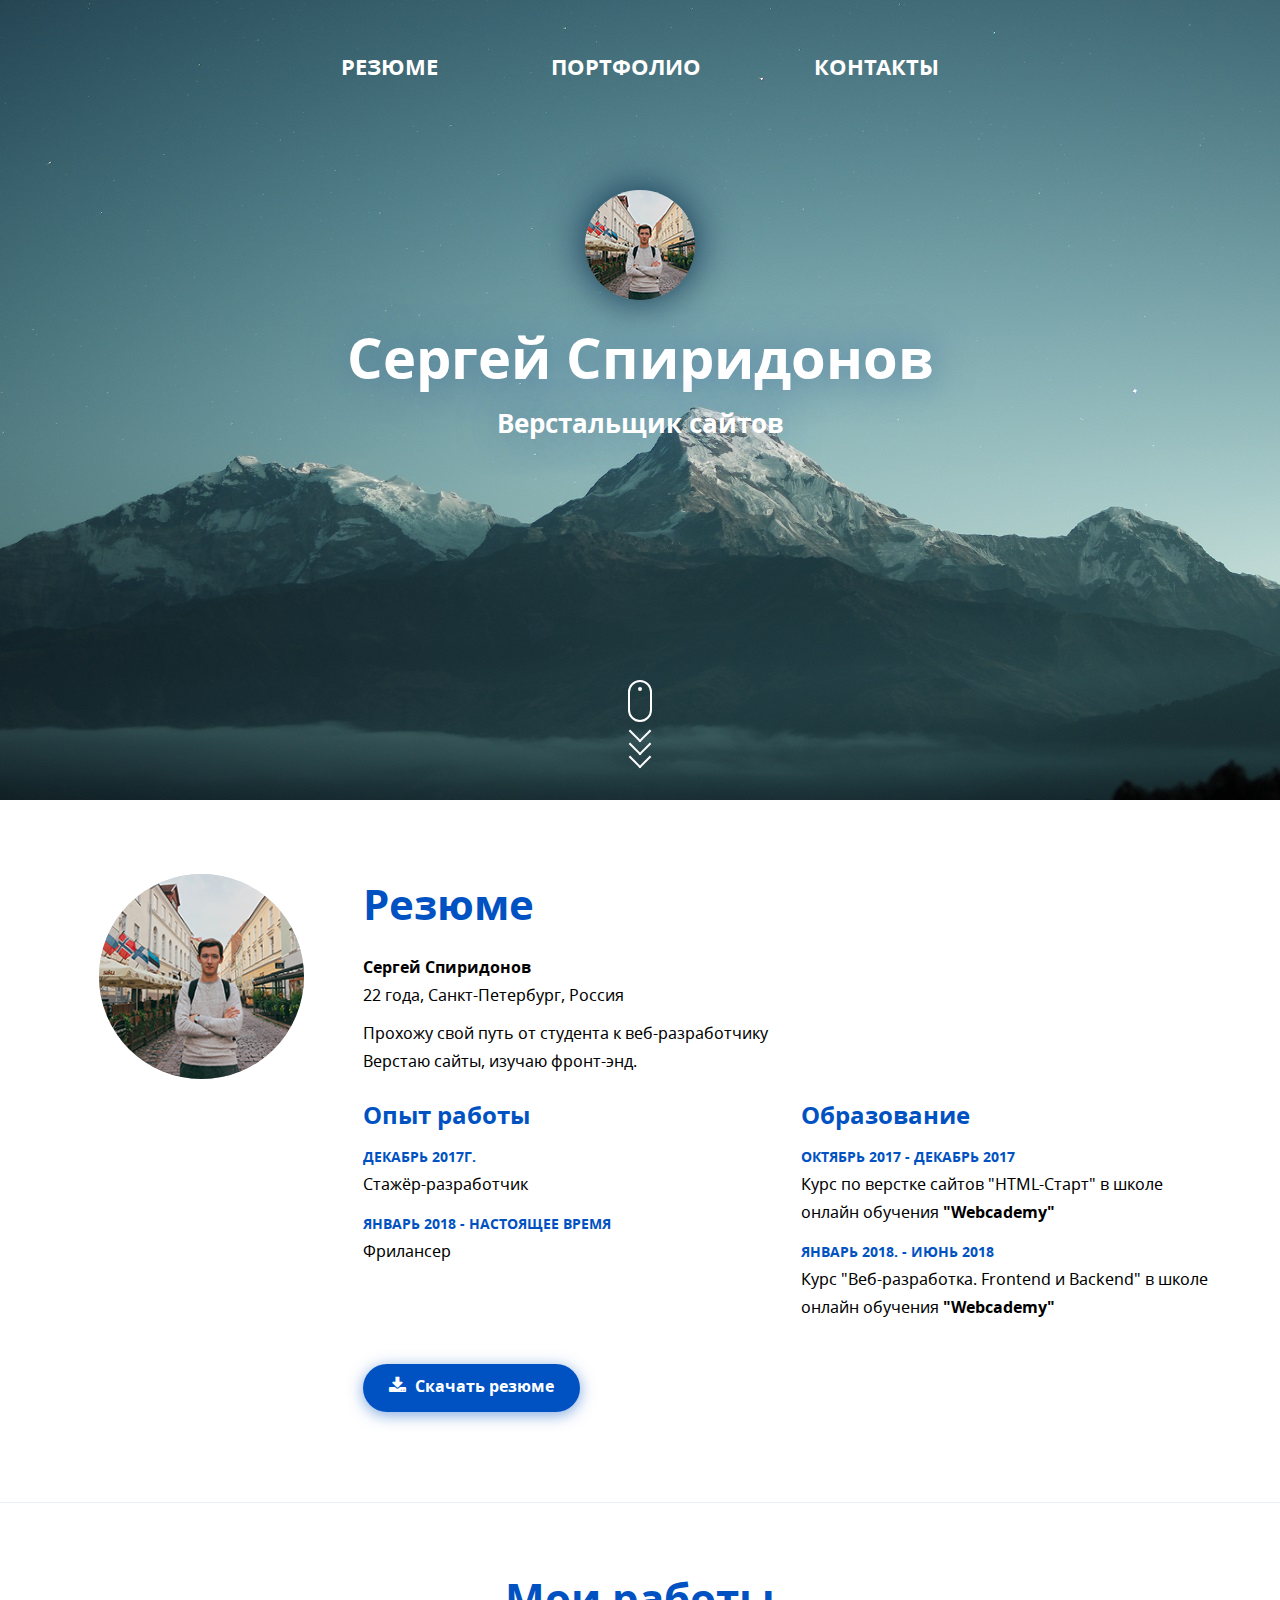
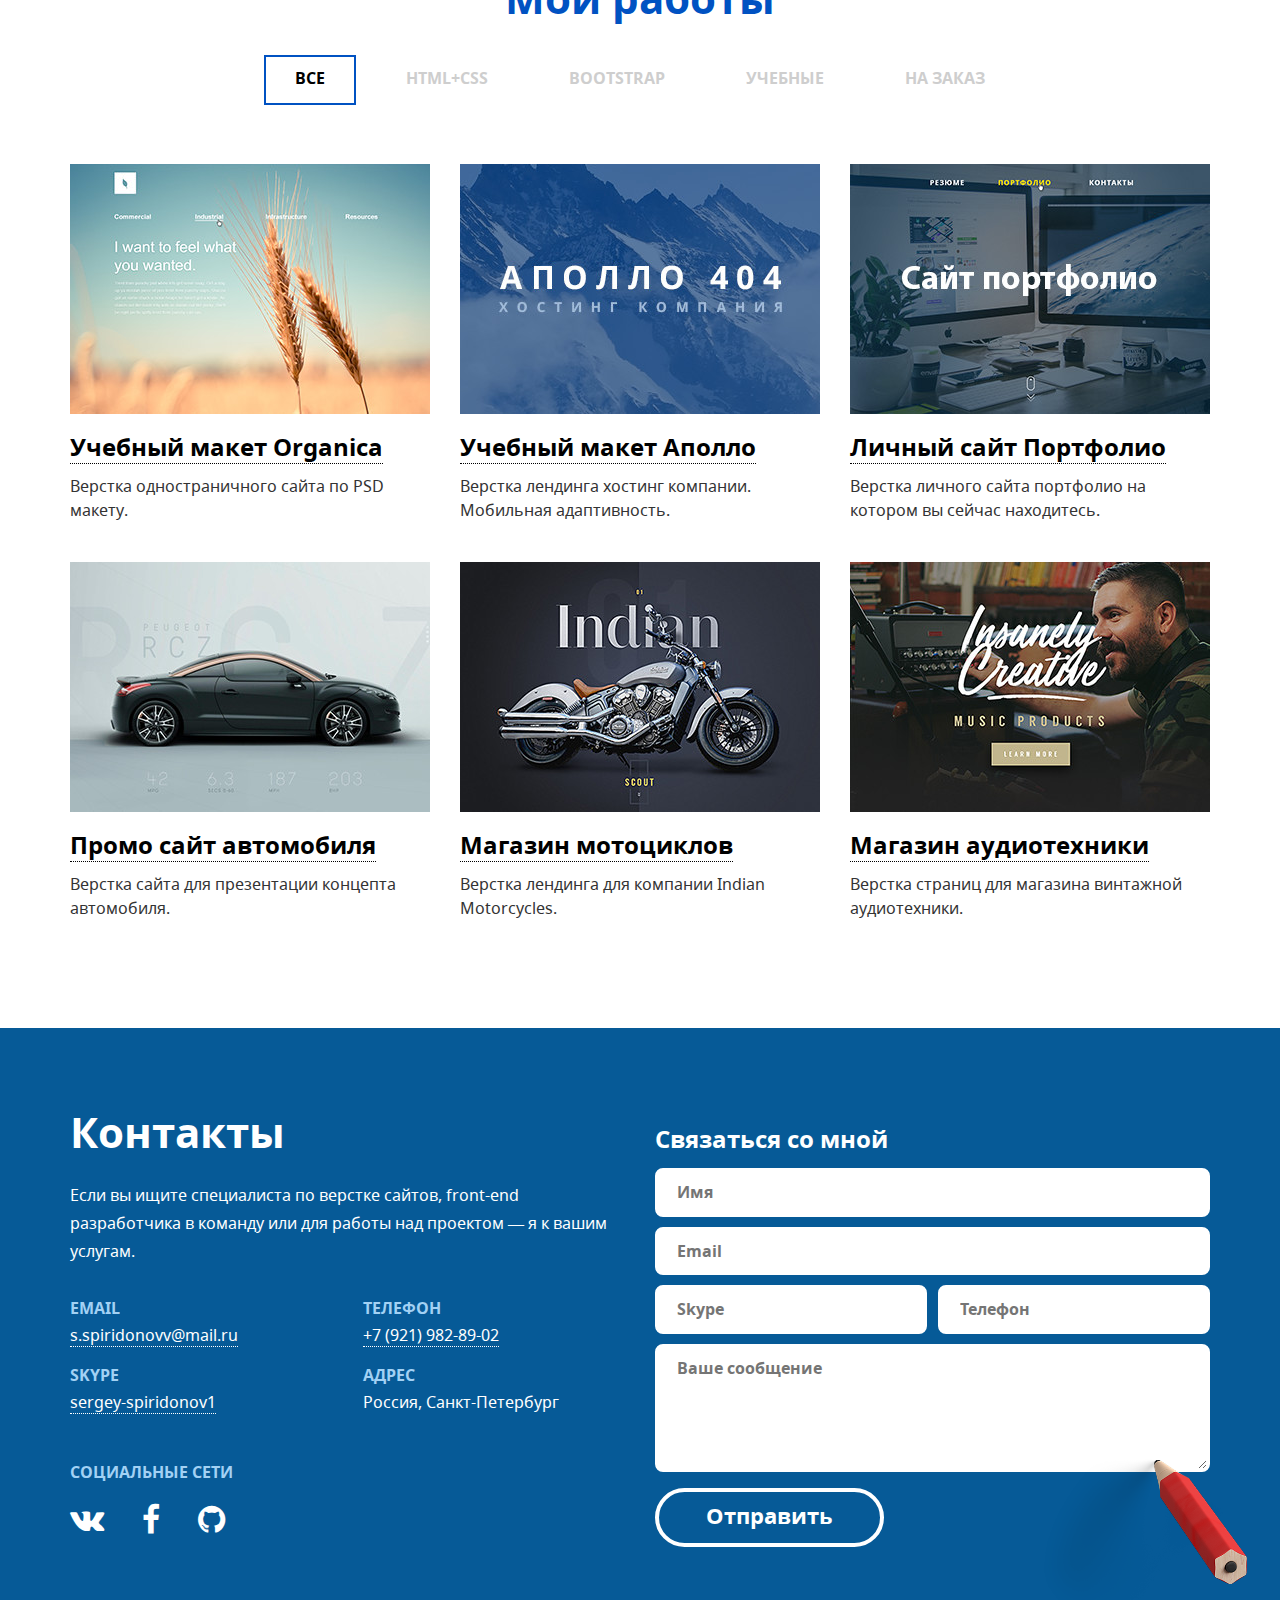
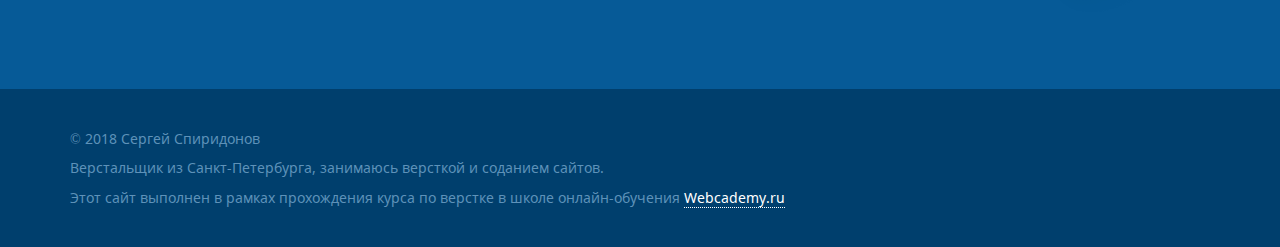
<file: index.html>
<!DOCTYPE html>
<html lang="ru">

<head>
  <meta charset="UTF-8">
  <meta http-equiv="X-UA-Compatible" content="IE=edge" />
  <meta name="viewport" content="width=device-width, initial-scale=1.0" />
  <!-- Titles -->
  <title>Сергей Спиридонов - Сайт порфолио</title>
  <meta name="keywords" content="Ключевые слова...">
  <meta name="description" content="Описание страницы...">
  <!-- Styles -->
  <link rel="stylesheet" href="libs/bootstrap/css/bootstrap.min.css">
  <link rel="stylesheet" href="css/main.css">
  <link rel="stylesheet" href="fonts/noto-webfont/noto.css">
  <link rel="stylesheet" href="fonts/font-awesome/css/font-awesome.min.css">
  <link rel="stylesheet" href="libs/fancybox/jquery.fancybox.css">
  <!-- FavIcons -->
  <link rel="shortcut icon" href="img/favicons/favicon-48x48.ico" type="image/x-icon" />
  <link rel="apple-touch-icon" href="img/favicons/apple-touch-icon.png">
  <!-- HTML5 shim and Respond.js for IE8 support of HTML5 elements and media queries -->
  <!-- WARNING: Respond.js doesn't work if you view the page via file:// -->
  <!--[if lt IE 9]>
        <script src="https://oss.maxcdn.com/html5shiv/3.7.3/html5shiv.min.js"></script>
        <script src="https://oss.maxcdn.com/respond/1.4.2/respond.min.js"></script>
      <![endif]-->
</head>

<body>
  <!--[if lt IE 8]>
      <p class="browserupgrade">Вы используете <strong>устаревшую</strong> версию браузера. Пожалуйста <a href="http://browsehappy.com/">обновите свой браузер</a>.</p>
  <![endif]-->
  <!-- Header -->
  <div class="header">
    <div class="header__inner">

      <nav class="navigation">
        <!-- Navigation icon -->
        <button class="cmn-toggle-switch cmn-toggle-switch__htx">
          <span>toggle menu</span>
        </button>
        <!-- end of Navigation icon -->
        <ul class="navigation__list">
          <li><a href="#resume">Резюме</a></li>
          <li><a href="#portfolio">Портфолио</a></li>
          <li><a href="#contacts">Контакты</a></li>
        </ul>
      </nav>
      <div class="header__centered-content">
        <div class="user-photo user-photo--shadow">
          <img src="usercontent/img/my-photo-small.jpg" alt="user-photo-small">
        </div>
        <h1 class="header__title">Сергей Спиридонов</h1>
        <h2 class="header__subtitle">Верстальщик сайтов</h2>
      </div>
      <a href="#resume" class="mouse_scroll">
        <div class="mouse">
          <div class="wheel"></div>
        </div>
        <div>
          <span class="m_scroll_arrows unu"></span>
          <span class="m_scroll_arrows doi"></span>
          <span class="m_scroll_arrows trei"></span>
        </div>
      </a>
    </div>
  </div>
  <!-- end of Header -->

  <!-- Resume -->
  <div id="resume" class="section section--bottom-line section--bg-laptop">
    <div class="container">
      <div class="row">
        <div class="hidden-xs col-sm-2 col-lg-3">
          <div class="user-photo user-photo--big">
            <img src="usercontent/img/my-photo-big.jpg" alt="user-photo-big">
          </div>
        </div>
        <div class="col-sm-10 col-lg-9">
          <div class="heading">Резюме</div>
          <p><strong>Сергей Спиридонов</strong>
            <br> 22 года, Санкт-Петербург, Россия</p>
          <p>Прохожу свой путь от студента к веб-разработчику
            <br>Верстаю сайты, изучаю фронт-энд. </p>
          <!-- Experience & Education -->
          <div class="row">
            <div class="col-sm-6">
              <div class="heading heading--medium">Опыт работы</div>
              <ul class="definition-list">
                <li class="definition-list__item">
                  <div class="definition-list__caption">
                    Декабрь 2017г.
                  </div>
                  <div class="definition-list__desc">
                    <p>Стажёр-разработчик</p>
                  </div>
                </li>
                <li class="definition-list__item">
                  <div class="definition-list__caption">
                    Январь 2018 - настоящее время
                  </div>
                  <div class="definition-list__desc">
                    <p>Фрилансер</p>
                  </div>
                </li>
              </ul>
            </div>
            <div class="col-sm-6">
              <div class="heading heading--medium">Образование</div>
              <ul class="definition-list">
                <li class="definition-list__item">
                  <div class="definition-list__caption">
                    Октябрь 2017 - Декабрь 2017
                  </div>
                  <div class="definition-list__desc">
                    <p>Курс по верстке сайтов "HTML-Старт" в школе онлайн обучения <strong>"Webcademy"</strong></p>
                  </div>
                </li>
                <li class="definition-list__item">
                  <div class="definition-list__caption">
                    Январь 2018. - Июнь 2018
                  </div>
                  <div class="definition-list__desc">
                    <p>Курс "Веб-разработка. Frontend и Backend" в школе онлайн обучения <strong>"Webcademy"</strong></p>
                  </div>
                </li>
              </ul>
            </div>
          </div>
          <!-- end of Experience & Education -->
          <a class="button" href="usercontent/pdf/resume.pdf" download="Сергей_Спиридонов.pdf">
            <i class="fa fa-download" aria-hidden="true"></i>
            Скачать резюме
          </a>
        </div>
      </div>
    </div>
  </div>
  <!-- enf of Resume -->

  <!-- My projects -->
  <div id="portfolio" class="section section--padding-small section--bg-gear">
    <div class="container">
      <div class="heading heading--center">Мои работы</div>
      <!-- Filter -->
      <div class="filter-section">
        <ul class="filter-section__block">
          <li class="filter-section__element">
            <span class="filter fliter-section__button" data-filter="all">Все</span>
          </li>
          <li class="filter-section__element">
            <span class="filter fliter-section__button" data-filter=".html-css">HTML+CSS</span>
          </li>
          <li class="filter-section__element">
            <span class="filter fliter-section__button" data-filter=".bootstrap">Bootstrap</span>
          </li>
          <li class="filter-section__element">
            <span class="filter fliter-section__button" data-filter=".study">Учебные</span>
          </li>
          <li class="filter-section__element">
            <span class="filter fliter-section__button" data-filter=".order">На заказ</span>
          </li>
        </ul>
      </div>
      <!-- end of Filter -->

      <!-- Row of Blocks with projects -->
      <div id="projects" class="row">
        <!-- Single Block with project -->
        <div class="col-sm-4 mix html-css study">
          <div class="portfolio-item">
            <div class="portfolio-item__image">
              <a href="usercontent/img/full/organic.png" rel="group" class="fancybox portfolio-item__image--hover" title="Учебный макет Organica">
              <i class="fa fa-search" aria-hidden="true"></i><br>
              <span>смотреть макет</span>
            </a>
              <img src="usercontent/img/project_organica.jpg" alt="organica">
            </div>
            <div class="portfolio-item__caption">
              <a href="../organica/index.html" target="_blank">Учебный макет Organica</a>
            </div>
            <div class="portfolio-item__desc">Верстка одностраничного сайта по PSD макету.
            </div>
          </div>
        </div>
        <!-- end of Single Block with project -->

        <!-- Single Block with project -->
        <div class="col-sm-4 mix bootstrap study">
          <div class="portfolio-item">
            <div class="portfolio-item__image">
              <a href="usercontent/img/full/apollo.png" rel="group" class="fancybox portfolio-item__image--hover" title="макет Аполло">
              <i class="fa fa-search" aria-hidden="true"></i><br>
              <span>смотреть макет</span>
            </a>
              <img src="usercontent/img/project_apollo.jpg" alt="apollo">
            </div>
            <div class="portfolio-item__caption">
              <a href="../apollo/index.html" target="_blank">Учебный макет Аполло</a>
            </div>
            <div class="portfolio-item__desc">Верстка лендинга хостинг компании. Мобильная адаптивность.
            </div>
          </div>
        </div>
        <!-- end of Single Block with work -->

        <!-- Single Block with work-->
        <div class="col-sm-4 mix bootstrap study">
          <div class="portfolio-item">
            <div class="portfolio-item__image">
              <a href="usercontent/img/full/portfolio.png" rel="group" class="fancybox portfolio-item__image--hover" title="сайт Портфолио">
              <i class="fa fa-search" aria-hidden="true"></i><br>
              <span>смотреть макет</span>
              </a>
              <img src="usercontent/img/project_portfolio.jpg" alt="portfolio">
            </div>
            <div class="portfolio-item__caption">
              <a href="index.html">Личный сайт Портфолио</a>
            </div>
            <div class="portfolio-item__desc">
              Верстка личного сайта портфолио на котором вы сейчас находитесь.
            </div>
          </div>
        </div>
        <!-- end of Single Block with work -->

        <!-- Single Block with work-->
        <div class="col-sm-4 mix html-css order">
          <div class="portfolio-item">
            <div class="portfolio-item__image">
              <a href="usercontent/img/full/car-concept.png" rel="group" class="fancybox portfolio-item__image--hover" title="Промо сайт автомобиля">
              <i class="fa fa-search" aria-hidden="true"></i><br>
              <span>смотреть макет</span>
            </a>
              <img src="usercontent/img/project_auto.jpg" alt="promo auto">
            </div>
            <div class="portfolio-item__caption">
              <a href="usercontent/img/full/car-concept.png">Промо сайт автомобиля</a>
            </div>
            <div class="portfolio-item__desc">Верстка сайта для презентации концепта автомобиля.
            </div>
          </div>
        </div>
        <!-- end of Single Block with work -->

        <!-- Single Block with work-->
        <div class="col-sm-4 mix html-css order">
          <div class="portfolio-item">
            <div class="portfolio-item__image">
              <a href="usercontent/img/full/motorcycles.jpg" rel="group" class="fancybox portfolio-item__image--hover" title="Магазин мотоциклов">
              <i class="fa fa-search" aria-hidden="true"></i><br>
              <span>смотреть макет</span>
            </a>
              <img src="usercontent/img/project_moto.jpg" alt="moto shop">
            </div>
            <div class="portfolio-item__caption">
              <a href="usercontent/img/full/motorcycles.jpg">Магазин мотоциклов</a>
            </div>
            <div class="portfolio-item__desc">Верстка лендинга для компании Indian Motorcycles.
            </div>
          </div>
        </div>
        <!-- end of Single Block with work -->

        <!-- Single Block with work-->
        <div class="col-sm-4 mix bootstrap order">
          <div class="portfolio-item">
            <div class="portfolio-item__image">
              <a href="usercontent/img/full/music.jpg" rel="group" class="fancybox portfolio-item__image--hover" title="Магазин аудиотехники">
              <i class="fa fa-search" aria-hidden="true"></i><br>
              <span>смотреть макет</span>
            </a>
              <img src="usercontent/img/project_music.jpg" alt="audio shop">
            </div>
            <div class="portfolio-item__caption">
              <a href="usercontent/img/full/music.jpg">Магазин аудиотехники</a>
            </div>
            <div class="portfolio-item__desc">Верстка страниц для магазина винтажной аудиотехники.
            </div>
          </div>
        </div>
        <!-- end of Single Block with work -->
      </div>
      <!-- end of Row of Blocks with works -->
    </div>
    <!-- end of Container -->
  </div>
  <!-- end of My projects -->

  <!-- Contacts -->
  <div id="contacts" class="contacts section section--bg-cloud section-padding-small ">
    <div class="container">
      <div class="row">
        <!-- Contacts - Text -->
        <div class="col-sm-6">
          <div class="heading heading--white">Контакты</div>
          <div class="contacts__desc">
            <p>Если вы ищите специалиста по верстке сайтов, front-end разработчика в команду или для работы над проектом —  я к вашим услугам.</p>
          </div>

          <!-- Contacts - info -->
          <div class="row">
            <!-- Email Skype -->
            <div class="col-lg-6">

              <ul class="definition-list">
                <li class="definition-list__item">
                  <div class="definition-list__caption definition-list__caption--big-size definition-list__caption--light-color">
                    Email
                  </div>
                  <div class="definition-list__desc">
                    <p><a href="mailto:s.spiridonovv@mail.ru" target="_blank">s.spiridonovv@mail.ru</a></p>
                  </div>
                </li>
                <li class="definition-list__item">
                  <div class="definition-list__caption definition-list__caption--big-size definition-list__caption--light-color">
                    Skype
                  </div>
                  <div class="definition-list__desc">
                    <p><a href="skype:sergey-spiridonov1?chat" target="_blank">sergey-spiridonov1</a></p>
                  </div>
                </li>
              </ul>
            </div>
            <!-- end of Email Skype -->
            <!-- Address -->
            <div class="col-lg-6">
              <ul class="definition-list">
                <li class="definition-list__item">
                  <div class="definition-list__caption definition-list__caption--big-size definition-list__caption--light-color">
                    Телефон
                  </div>
                  <div class="definition-list__desc">
                    <p><a href="tel:+78125557722" target="_blank">+7 (921) 982-89-02</a></p>
                  </div>
                </li>
                <li class="definition-list__item">
                  <div class="definition-list__caption definition-list__caption--big-size definition-list__caption--light-color">
                    Адрес
                  </div>
                  <div class="definition-list__desc">
                    <p>Россия, Санкт-Петербург</p>
                  </div>
                </li>
              </ul>
            </div>
            <!-- end of Address -->
          </div>
          <!-- end of Contacts - info -->
          <!-- Social icons -->
          <ul class="definition-list">
                <li class="definition-list__item">
                  <div class="definition-list__caption definition-list__caption--big-size definition-list__caption--light-color">
                    Социальные сети
                  </div>
                  <div class="definition-list__desc">
                    <div class="social-icons">
                      <a href="https://vk.com/s_webdevelop" class="fa fa-vk" aria-hidden="true" target="_blank"></a>
                      <!-- <a class="fa fa-twitter" aria-hidden="true" target="_blank"></a>
                      <a class="fa fa-youtube" aria-hidden="true" target="_blank"></a>
                      <a class="fa fa-instagram" aria-hidden="true" target="_blank"></a> -->
                      <a href="https://facebook.com/" class="fa fa-facebook" aria-hidden="true" target="_blank"></a>
                      <a href="https://github.com/So11aR" class="fa fa-github" aria-hidden="true" target="_blank"></a>
                    </div>
                  </div>
                </li>
              </ul>
          <!-- end of Sociaal icons -->
        </div>
        <!-- end of Contacts - Text -->

        <!-- Contacts - Form -->
        <div class="col-sm-6">
          <div class="heading heading--medium heading--padding-top heading--white">Связаться со мной</div>
          <form class="contact-form" action="php/mail.php" method="POST">
            <!-- Hidden Required Fields -->
            <input type="hidden" name="project_name" value="Сайт портфолио">
            <input type="hidden" name="admin_email" value="serega.spiridonoff2013@yandex.ru">
            <input type="hidden" name="form_subject" value="Обратная связь">
            <!-- end of Hidden Required Fields -->

            <input type="text" class="contact-form__input" name="name" placeholder="Имя">
            <input type="text" class="contact-form__input" name="email" placeholder="Email">
            <div class="clearfix">
              <input type="text" class="contact-form__input contact-form__input--half-width" name="skype" placeholder="Skype">
              <input type="text" class="contact-form__input contact-form__input--half-width" name="phone" placeholder="Телефон">
            </div>
            <div class="contact-form__bg-pencil">
              <textarea class="contact-form__textarea" name="message" placeholder="Ваше сообщение"></textarea>
            </div>
            <input class="contact-form__submit" type="submit" name="submit_button" value="Отправить">
          </form>
          <div id="answer"></div>
        </div>
        <!-- end of Contacts - Form -->
      </div>
    </div>
  </div>
  <!-- end of Contacts -->

  <!-- Copyright -->
  <div class="copyright">
    <div class="container">

      <p class="copyright__label">© 2018 Сергей Спиридонов</p>
      <p> Верстальщик из Санкт-Петербурга, занимаюсь версткой и соданием сайтов.</p>
      <p> Этот сайт выполнен в рамках прохождения курса по верстке в школе онлайн-обучения <a href="http://webcademy.ru" target="_blank">Webcademy.ru</a></p>
    </div>
  </div>

  <!-- // Copyright -->
  <!-- Vendor Scripts -->
  <script src="libs/jquery/jquery-1.11.2.min.js"></script>
  <script src="libs/bootstrap/js/bootstrap.min.js"></script>
  <script src="libs/pagescroll2id/jquery.malihu.PageScroll2id.js"></script>
  <script src="libs/mixitup2/jquery.mixitup.min.js"></script>
  <script src="libs/fancybox/jquery.fancybox.pack.js"></script>
  <script src="libs/jquery/jquery.mousewheel-3.0.6.pack.js"></script>
  <script src="libs/jquery.validate/jquery.validate.js"></script>
  <!-- User Scripts -->
  <script src="js/navigation.js"></script>
  <script src="js/main.js"></script>
</body>

</html>
</file>
<file: css/main.css>
/*
 * Box-sizing-model
 */
*,
*:before,
*:after {
  -moz-box-sizing: border-box;
  -webkit-box-sizing: border-box;
  box-sizing: border-box;
}
/*
 * Responsive images
*/
img {
  max-width: 100%;
  height: auto;
}
/*
 * Cursor change on hover on Buttons
*/
input[type="submit"] {
  cursor: pointer;
}
/*
 * A better looking default horizontal rule
 */
hr {
  display: block;
  height: 1px;
  border: 0;
  border-top: 1px solid #ccc;
  margin: 1em 0;
  padding: 0;
}
/*
 * Allow only vertical resizing of textareas.
 */
textarea {
  resize: vertical;
}
/*
 * Clearfix: contain floats
 *
 * For modern browsers
 * 1. The space content is one way to avoid an Opera bug when the
 *    `contenteditable` attribute is included anywhere else in the document.
 *    Otherwise it causes space to appear at the top and bottom of elements
 *    that receive the `clearfix` class.
 * 2. The use of `table` rather than `block` is only necessary if using
 *    `:before` to contain the top-margins of child elements.
 */
.clearfix:before,
.clearfix:after {
  content: " ";
  /* 1 */
  display: table;
  /* 2 */
}
.clearfix:after {
  clear: both;
}
.clear {
  clear: both;
  height: 0;
  width: 0;
  visibility: hidden;
}
/* ==========================================================================
   Browser Upgrade Prompt
   ========================================================================== */
.browserupgrade {
  margin: 0.2em 0;
  background: #ccc;
  color: #000;
  padding: 0.2em 0;
}
html,
body {
  height: 100%;
  min-width: 320px;
}
html {
  font-size: 10px;
  line-height: 1.4;
}
body {
  font-size: 1.6rem;
  /* 10px * 1.6 = 16px */
  font-family: 'Noto Sans';
}
p {
  font-size: 14px;
  line-height: 22px;
  color: #000;
}
@media (min-width: 768px) {
  p {
    font-size: 16px;
    line-height: 28px;
  }
}
/*==========  Desktop First Method  ==========*/
/* Large Devices, Wide Screens - adaptive styles bofore 1200px */
/* Medium Devices, Desktops - adaptive styles bofore 992px */
/* Small Devices, Tablets - adaptive styles bofore 768px */
/* Extra Small Devices, Phones - adaptive styles bofore 480px */
/* Custom, iPhone Retina - adaptive styles bofore 320px */
.button {
  display: inline-block;
  color: #fff;
  font-size: 16px;
  font-weight: 700;
  padding: 11px 26px 14px;
  background-color: #0052c2;
  border-radius: 24px;
  cursor: pointer;
  box-shadow: 0px 3px 15px 0px rgba(0, 82, 194, 0.5);
  -webkit-transition: all 0.2s ease-in;
  -moz-transition: all 0.2s ease-in;
  -ms-transition: all 0.2s ease-in;
  -o-transition: all 0.2s ease-in;
  transition: all 0.2s ease-in;
}
.button:hover,
.button:focus {
  color: #0052c2;
  background-color: #fff;
  text-decoration: none;
}
.button:active {
  background-color: #0052c2;
  color: #eeda0d;
}
.button .fa {
  margin-right: 5px;
  font-size: 18px;
}
.contact-form__input {
  color: #00599a;
  font-size: 16px;
  font-weight: 700;
  margin-bottom: 10px;
  width: 100%;
  padding: 10px 19px;
  outline: none;
  border: none;
  -webkit-border-radius: 8px;
  border-radius: 8px;
  background-color: #fff;
  border: 3px solid #fff;
  -webkit-transition: border-color 0.2s ease-in;
  -moz-transition: border-color 0.2s ease-in;
  -ms-transition: border-color 0.2s ease-in;
  -o-transition: border-color 0.2s ease-in;
  transition: border-color 0.2s ease-in;
}
.contact-form__input:hover,
.contact-form__input:focus,
.contact-form__input:active {
  border: 3px solid #a2d1f4;
}
.contact-form__input--half-width {
  float: left;
  width: 49%;
  margin-right: 2%;
}
.contact-form__input--half-width:nth-child(2) {
  margin-right: 0;
}
.contact-form__textarea {
  color: #00599a;
  font-size: 16px;
  font-weight: 700;
  outline: none;
  width: 100%;
  height: 128px;
  margin-bottom: 10px;
  padding: 10px 19px;
  -webkit-border-radius: 8px;
  border-radius: 8px;
  background-color: #fff;
  border: 3px solid #fff;
  -webkit-transition: border-color 0.2s ease-in;
  -moz-transition: border-color 0.2s ease-in;
  -ms-transition: border-color 0.2s ease-in;
  -o-transition: border-color 0.2s ease-in;
  transition: border-color 0.2s ease-in;
}
.contact-form__textarea:hover,
.contact-form__textarea:focus,
.contact-form__textarea:active {
  border: 3px solid #a2d1f4;
}
@media (min-width: 1200px) {
  .contact-form__bg-pencil {
    position: relative;
  }
  .contact-form__bg-pencil:after {
    position: absolute;
    content: "";
    display: block;
    top: 80%;
    left: 70%;
    width: 203px;
    height: 153px;
    background-image: url("../img/bg/pencil.png");
    background-repeat: no-repeat;
    background-position: left top;
  }
}
.contact-form__submit {
  width: 100%;
  display: block;
  font-size: 18px;
  font-weight: 700;
  padding: 8px 47px 12px;
  text-align: center;
  color: #fff;
  outline: none;
  border: 4px solid #fff;
  -webkit-border-radius: 80px;
  border-radius: 80px;
  background-color: transparent;
  -webkit-transition: all 0.2s ease-in;
  -moz-transition: all 0.2s ease-in;
  -ms-transition: all 0.2s ease-in;
  -o-transition: all 0.2s ease-in;
  transition: all 0.2s ease-in;
}
@media (min-width: 768px) {
  .contact-form__submit {
    width: auto;
    font-size: 20px;
  }
}
@media (min-width: 1200px) {
  .contact-form__submit {
    width: auto;
    font-size: 22px;
  }
}
.contact-form__submit:hover,
.contact-form__submit:focus {
  color: #065a97;
  background-color: #fff;
  border-color: #fff;
}
.contact-form__submit:active {
  color: #ffe400;
  border-color: #ffe400;
  background-color: transparent;
}
label.error {
  position: relative;
  background-color: #e53932;
  display: block;
  -webkit-border-radius: 8px;
  border-radius: 8px;
  color: #fff;
  padding: 6px 15px 8px;
  font-weight: 700;
  margin-top: 2px;
  margin-bottom: 15px;
}
label.error:after {
  content: "";
  position: absolute;
  bottom: 100%;
  left: 20px;
  margin-left: 10px;
  width: 0;
  height: 0;
  border-bottom: 8px solid #e53935;
  border-right: 8px solid transparent;
  border-left: 8px solid transparent;
}
.contact-form__success {
  position: relative;
  background-color: #fff;
  display: block;
  -webkit-border-radius: 6px;
  border-radius: 6px;
  color: #065A97;
  padding: 10px 15px 12px;
  font-weight: 700;
  margin-top: 2px;
  margin-bottom: 15px;
}
.definition-list {
  margin: 0 0 43px;
  padding: 0;
  list-style-type: none;
  margin-bottom: 43px;
}
.definition-list__item {
  margin: 0 0 13px;
  padding: 0;
}
.definition-list__caption {
  font-size: 14px;
  line-height: 26px;
  font-weight: 700;
  color: #0052c2;
  text-transform: uppercase;
}
.definition-list__caption--light-color {
  color: #a2d1f4;
}
.definition-list__caption--big-size {
  font-size: 16px;
}
.definition-list__desc {
  font-size: 14px;
  line-height: 26px;
}
@media (min-width: 768px) {
  .definition-list__desc {
    font-size: 16px;
  }
}
.filter-section {
  font-size: 16px;
  font-weight: 700;
  text-transform: uppercase;
  padding-top: 19px;
  margin-bottom: 20px;
}
@media (min-width: 768px) {
  .filter-section {
    padding-top: 8px;
    margin-bottom: 50px;
  }
}
.filter-section__block {
  margin: 0;
  padding: 0;
  list-style-type: none;
  text-align: center;
}
.filter-section__element {
  margin: 0 0 9px;
  padding: 0;
  display: block;
}
@media (min-width: 768px) {
  .filter-section__element {
    margin-right: 0;
    display: inline-block;
  }
}
@media (min-width: 1200px) {
  .filter-section__element {
    margin-right: 15px;
  }
  .filter-section__element:last-child {
    margin-right: 0;
  }
}
.fliter-section__button {
  display: inline-block;
  padding: 12px 31px 15px;
  color: #cecece;
  cursor: pointer;
}
.fliter-section__button:hover {
  color: #000;
  -webkit-transition: all 0.2s ease-in;
  -moz-transition: all 0.2s ease-in;
  -ms-transition: all 0.2s ease-in;
  -o-transition: all 0.2s ease-in;
  transition: all 0.2s ease-in;
  padding: 10px 29px 13px;
  border: 2px solid #0052c2;
}
#projects {
  text-align: center;
}
@media (min-width: 768px) {
  #projects {
    text-align: left;
  }
}
#projects .mix {
  display: none;
  text-align: left;
}
.active {
  padding: 10px 29px 13px;
  color: #000;
  border: 2px solid #0052c2;
}
.heading {
  color: #0052c2;
  font-weight: 700;
  font-size: 32px;
  margin: 0 0 9px;
}
@media (min-width: 768px) {
  .heading {
    font-size: 42px;
    margin: 0 0 19px;
  }
}
.heading--center {
  text-align: center;
}
.heading--medium {
  font-size: 24px;
  line-height: 28px;
  margin: 16px 0 15px;
}
.heading--padding-top {
  padding-top: 7px;
}
.heading--white {
  color: #fff;
}
a.mouse_scroll {
  display: block;
  margin: 0 auto;
  width: 24px;
  height: 100px;
  position: absolute;
  bottom: 2rem;
  left: 50%;
  margin-left: -12px;
  -webkit-animation-delay: 1.2s;
  -moz-animation-delay: 1.2s;
  -o-animation-delay: 1.2s;
  animation-delay: 1.2s;
  cursor: pointer;
}
@media screen and (max-width: 768px) {
  a.mouse_scroll {
    bottom: 2rem;
    height: 50px;
  }
}
a.mouse_scroll:active,
a.mouse_scroll:focus {
  outline: none;
}
.m_scroll_arrows {
  display: block;
  width: 5px;
  height: 5px;
  -ms-transform: rotate(45deg);
  /* IE 9 */
  -webkit-transform: rotate(45deg);
  /* Chrome, Safari, Opera */
  transform: rotate(45deg);
  border-right: 2px solid white;
  border-bottom: 2px solid white;
  margin: 0 0 3px 4px;
  width: 16px;
  height: 16px;
}
.unu {
  margin-top: 1px;
}
.unu,
.doi,
.trei {
  -webkit-animation: mouse-scroll 1s infinite;
  -moz-animation: mouse-scroll 1s infinite;
}
.unu {
  -webkit-animation-delay: .1s;
  -moz-animation-delay: .1s;
  -webkit-animation-direction: alternate;
}
.doi {
  -webkit-animation-delay: .2s;
  -moz-animation-delay: .2s;
  -webkit-animation-direction: alternate;
  margin-top: -6px;
}
.trei {
  -webkit-animation-delay: .3s;
  -moz-animation-delay: .3s;
  -webkit-animation-direction: alternate;
  margin-top: -6px;
}
.mouse {
  height: 42px;
  width: 24px;
  border-radius: 14px;
  transform: none;
  border: 2px solid white;
  top: 170px;
  display: none;
}
@media (min-width: 768px) {
  .mouse {
    display: block;
  }
}
.wheel {
  height: 5px;
  width: 2px;
  display: block;
  margin: 5px auto;
  background: white;
  position: relative;
  height: 4px;
  width: 4px;
  border: 2px solid white;
  -webkit-border-radius: 8px;
  border-radius: 8px;
}
.wheel {
  -webkit-animation: mouse-wheel 0.6s linear infinite;
  -moz-animation: mouse-wheel 0.6s linear infinite;
}
@-webkit-keyframes mouse-wheel {
  0% {
    opacity: 1;
    -webkit-transform: translateY(0);
    -ms-transform: translateY(0);
    transform: translateY(0);
  }
  100% {
    opacity: 0;
    -webkit-transform: translateY(6px);
    -ms-transform: translateY(6px);
    transform: translateY(6px);
  }
}
@-moz-keyframes mouse-wheel {
  0% {
    top: 1px;
  }
  25% {
    top: 2px;
  }
  50% {
    top: 3px;
  }
  75% {
    top: 2px;
  }
  100% {
    top: 1px;
  }
}
@-webkit-keyframes mouse-scroll {
  0% {
    opacity: 0;
  }
  50% {
    opacity: .5;
  }
  100% {
    opacity: 1;
  }
}
@-moz-keyframes mouse-scroll {
  0% {
    opacity: 0;
  }
  50% {
    opacity: .5;
  }
  100% {
    opacity: 1;
  }
}
@-o-keyframes mouse-scroll {
  0% {
    opacity: 0;
  }
  50% {
    opacity: .5;
  }
  100% {
    opacity: 1;
  }
}
@keyframes mouse-scroll {
  0% {
    opacity: 0;
  }
  50% {
    opacity: .5;
  }
  100% {
    opacity: 1;
  }
}
.navigation {
  top: 51px;
  left: 0;
  right: 0;
  font-size: 22px;
  font-weight: 700;
  text-transform: uppercase;
}
@media (min-width: 768px) {
  .navigation {
    position: absolute;
  }
}
.navigation .navigation__toggle {
  display: block;
  font-size: 38px;
  position: absolute;
  cursor: pointer;
  top: 23px;
  right: 16px;
  z-index: 2;
}
@media (min-width: 768px) {
  .navigation .navigation__toggle {
    display: none;
  }
}
.navigation .navigation__toggle--fixed {
  position: fixed;
}
.navigation ul.navigation__list {
  margin: 0;
  padding: 0;
  list-style-type: none;
  text-align: center;
  display: none;
  z-index: 1;
  position: fixed;
  top: 0;
  left: 0;
  right: 0;
  bottom: 0;
  background-color: rgba(11, 81, 136, 0.95);
}
@media (min-width: 768px) {
  .navigation ul.navigation__list {
    display: block;
    position: absolute;
  }
}
.navigation ul.navigation__list--open {
  display: flex;
  justify-content: center;
  align-items: center;
  flex-direction: column;
}
.navigation ul.navigation__list li {
  margin: 0 0 40px;
  padding: 0;
  display: block;
  margin-left: auto;
  margin-right: auto;
}
@media (min-width: 768px) {
  .navigation ul.navigation__list li {
    margin: 0;
    padding: 0;
    display: inline-block;
    margin-right: 107px;
  }
  .navigation ul.navigation__list li:last-child {
    margin-right: 0;
  }
}
.navigation a {
  color: #fff;
  text-decoration: none;
}
.navigation a:hover,
.navigation a:focus,
.navigation a:active {
  color: #ffe400;
  -webkit-transition: all 0.3s ease-in;
  -moz-transition: all 0.3s ease-in;
  -ms-transition: all 0.3s ease-in;
  -o-transition: all 0.3s ease-in;
  transition: all 0.3s ease-in;
}
.cmn-toggle-switch {
  display: block;
  position: absolute;
  top: 23px;
  right: 16px;
  overflow: hidden;
  margin: 0;
  padding: 0;
  z-index: 5;
  width: 50px;
  height: 45px;
  font-size: 0;
  text-indent: -9999px;
  -webkit-appearance: none;
  -moz-appearance: none;
  appearance: none;
  box-shadow: none;
  border-radius: none;
  border: none;
  cursor: pointer;
  -webkit-transition: background 0.3s;
  transition: background 0.3s;
}
@media (min-width: 768px) {
  .cmn-toggle-switch {
    display: none;
  }
}
.cmn-toggle-switch:focus {
  outline: none;
}
.cmn-toggle-switch span {
  display: block;
  position: absolute;
  top: 20px;
  left: 5px;
  right: 5px;
  height: 5px;
  background: white;
}
.cmn-toggle-switch span::before,
.cmn-toggle-switch span::after {
  position: absolute;
  display: block;
  left: 0;
  width: 100%;
  height: 6px;
  background-color: #fff;
  content: "";
}
.cmn-toggle-switch span::before {
  top: -12px;
}
.cmn-toggle-switch span::after {
  bottom: -12px;
}
/**
 * Style 2
 */
.cmn-toggle-switch__htx {
  background-color: transparent;
}
.cmn-toggle-switch__htx span {
  -webkit-transition: background 0 0.3s;
  transition: background 0 0.3s;
}
.cmn-toggle-switch__htx span::before,
.cmn-toggle-switch__htx span::after {
  -webkit-transition-duration: 0.3s, 0.3s;
  transition-duration: 0.3s, 0.3s;
  -webkit-transition-delay: 0.3s, 0;
  transition-delay: 0.3s, 0;
}
.cmn-toggle-switch__htx span::before {
  -webkit-transition-property: top, -webkit-transform;
  transition-property: top, transform;
}
.cmn-toggle-switch__htx span::after {
  -webkit-transition-property: bottom, -webkit-transform;
  transition-property: bottom, transform;
}
/* active state*/
.cmn-toggle-switch__htx.active {
  background-color: transparent;
  position: fixed;
}
.cmn-toggle-switch__htx.active span {
  background: none;
}
.cmn-toggle-switch__htx.active span::before {
  top: 0;
  -webkit-transform: rotate(45deg);
  -ms-transform: rotate(45deg);
  transform: rotate(45deg);
}
.cmn-toggle-switch__htx.active span::after {
  bottom: 0;
  -webkit-transform: rotate(-45deg);
  -ms-transform: rotate(-45deg);
  transform: rotate(-45deg);
}
.cmn-toggle-switch__htx.active span::before,
.cmn-toggle-switch__htx.active span::after {
  -webkit-transition-delay: 0, 0.3s;
  transition-delay: 0, 0.3s;
}
.portfolio-item {
  margin-left: auto;
  margin-right: auto;
  margin-bottom: 40px;
  max-width: 360px;
}
.portfolio-item__image {
  display: block;
  overflow: hidden;
  position: relative;
  margin-bottom: 15px;
  background-image: url("../img/placeholders/project_placeholder.jpg");
  background-repeat: no-repeat;
  background-position: center;
  background-size: cover;
  min-height: 190px;
}
@media (min-width: 768px) {
  .portfolio-item__image {
    height: 150px;
  }
}
@media (min-width: 992px) {
  .portfolio-item__image {
    height: 200px;
  }
}
@media (min-width: 1200px) {
  .portfolio-item__image {
    margin-bottom: 16px;
    height: 250px;
  }
}
.portfolio-item__image:hover .portfolio-item__image--hover {
  display: block;
  top: 0;
  color: #fff;
}
.portfolio-item__image--hover {
  position: absolute;
  top: 100%;
  bottom: 0;
  left: 0;
  right: 0;
  padding-top: 60px;
  text-align: center;
  font-size: 26px;
  color: #fff;
  background-color: rgba(0, 82, 194, 0.9);
  -webkit-transition: top 0.5s ease-out;
  -moz-transition: top 0.5s ease-out;
  -ms-transition: top 0.5s ease-out;
  -o-transition: top 0.5s ease-out;
  transition: top 0.5s ease-out;
}
.portfolio-item__image--hover .fa {
  font-size: 64px;
  margin-bottom: 15px;
  position: absolute;
  top: 50%;
  left: 50%;
  -webkit-transform: translate(-50%, -50%);
  -moz-transform: translate(-50%, -50%);
  -ms-transform: translate(-50%, -50%);
  -o-transform: translate(-50%, -50%);
  transform: translate(-50%, -50%);
}
@media (min-width: 768px) {
  .portfolio-item__image--hover .fa {
    font-size: 50px;
  }
}
@media (min-width: 1200px) {
  .portfolio-item__image--hover .fa {
    font-size: 64px;
    position: static;
    -webkit-transform: translate(0%, 0%);
    -moz-transform: translate(0%, 0%);
    -ms-transform: translate(0%, 0%);
    -o-transform: translate(0%, 0%);
    transform: translate(0%, 0%);
  }
}
.portfolio-item__image--hover span {
  display: none;
}
@media (min-width: 1200px) {
  .portfolio-item__image--hover span {
    display: inline-block;
  }
}
.portfolio-item__caption {
  font-size: 20px;
  font-weight: 700;
  margin-bottom: 10px;
}
@media (min-width: 992px) {
  .portfolio-item__caption {
    font-size: 24px;
  }
}
.portfolio-item__caption a {
  color: #000;
  text-decoration: none;
}
.portfolio-item__caption a:hover,
.portfolio-item__caption a:focus,
.portfolio-item__caption a:active {
  color: #0052c2;
  text-decoration: none;
  -webkit-transition: all 0.3s ease-in;
  -moz-transition: all 0.3s ease-in;
  -ms-transition: all 0.3s ease-in;
  -o-transition: all 0.3s ease-in;
  transition: all 0.3s ease-in;
}
@media (min-width: 1200px) {
  .portfolio-item__caption a {
    border-bottom: 1px dotted #000;
  }
  .portfolio-item__caption a:hover,
  .portfolio-item__caption a:focus,
  .portfolio-item__caption a:active {
    border-bottom: 1px dotted #0052c2;
  }
}
.portfolio-item__desc {
  font-size: 14px;
  line-height: 1.42;
}
@media (min-width: 992px) {
  .portfolio-item__desc {
    font-size: 16px;
    line-height: 1.5;
  }
}
.section {
  padding-top: 35px;
  padding-bottom: 40px;
}
@media (min-width: 768px) {
  .section {
    padding-top: 50px;
    padding-bottom: 60px;
  }
}
@media (min-width: 1200px) {
  .section {
    padding-top: 74px;
    padding-bottom: 90px;
  }
}
.section--padding-small {
  padding-top: 30px;
  padding-bottom: 35px;
}
@media (min-width: 768px) {
  .section--padding-small {
    padding-top: 50px;
    padding-bottom: 60px;
  }
}
@media (min-width: 1200px) {
  .section--padding-small {
    padding-top: 65px;
    padding-bottom: 67px;
  }
}
.section--bottom-line {
  border-bottom: 1px solid #e9eff3;
}
@media (min-width: 1500px) {
  .section--bg-laptop {
    background-image: url("../img/bg/laptop.png");
    background-repeat: no-repeat;
    background-position: right 70%;
  }
}
@media (min-width: 1500px) {
  .section--bg-gear {
    background-image: url("../img/bg/gear.png");
    background-repeat: no-repeat;
    background-position: left 55%;
  }
}
@media (min-width: 1500px) {
  .section--bg-cloud {
    background-image: url("../img/bg/cloud.png");
    background-repeat: no-repeat;
    background-position: right 70%;
  }
}
.social-icons {
  font-size: 32px;
  padding-top: 19px;
}
.social-icons .fa {
  margin-right: 30px;
  margin-bottom: 20px;
}
.social-icons .fa:last-child {
  margin-right: 0;
}
.social-icons .fa:hover,
.social-icons .fa:focus,
.social-icons .fa:active {
  color: #ffe400;
  border-bottom: none;
  -webkit-transition: all 0.5s ease-in;
  -moz-transition: all 0.5s ease-in;
  -ms-transition: all 0.5s ease-in;
  -o-transition: all 0.5s ease-in;
  transition: all 0.5s ease-in;
}
.social-icons a.fa {
  cursor: pointer;
  text-decoration: none;
  border-bottom: none;
}
.user-photo {
  width: 110px;
  height: 110px;
  margin-left: auto;
  margin-right: auto;
  margin-bottom: 27px;
  border-radius: 80px;
  overflow: hidden;
  background-repeat: no-repeat;
  background-position: center;
  background-size: cover;
}
.user-photo--shadow {
  box-shadow: 0px 0px 40px 0px #0e314f;
}
.user-photo--big {
  max-width: 100%;
  height: auto;
  background-image: url("../img/placeholders/user-avatar-placeholder-big.jpg");
  border-radius: 110px;
}
@media (min-width: 1200px) {
  .user-photo--big {
    width: 205px;
    height: 205px;
  }
}
.contacts {
  background-color: #065A97;
  color: #fff;
}
.contacts p {
  color: #fff;
}
.contacts a {
  color: #fff;
  text-decoration: none;
  border-bottom: 1px dotted #fff;
}
.contacts a:hover,
.contacts a:focus,
.contacts a:active {
  color: #ffe400;
  text-decoration: none;
  border-bottom: 1px dotted #ffe400;
  -webkit-transition: all 0.3s ease-in;
  -moz-transition: all 0.3s ease-in;
  -ms-transition: all 0.3s ease-in;
  -o-transition: all 0.3s ease-in;
  transition: all 0.3s ease-in;
}
.contacts__desc {
  margin-bottom: 30px;
}
.copyright {
  background-color: #003f6d;
  font-size: 14px;
  color: #5e92b9;
  line-height: 1.4;
  padding-top: 40px;
  padding-bottom: 40px;
}
.copyright p {
  font-size: 14px;
  color: #5e92b9;
  line-height: 1.4;
  margin-top: 0 0 10px;
}
.copyright p:last-child {
  margin-bottom: 0;
}
.copyright a {
  color: #fff;
  border-bottom: 1px dotted #fff;
}
.copyright a:hover,
.copyright a:focus,
.copyright a:active {
  color: #ffe400;
  text-decoration: none;
  border-bottom: 1px dotted #ffe400;
  -webkit-transition: all 0.3s ease-in;
  -moz-transition: all 0.3s ease-in;
  -ms-transition: all 0.3s ease-in;
  -o-transition: all 0.3s ease-in;
  transition: all 0.3s ease-in;
}
.copyright__label {
  color: #82b3d7;
  font-size: 16px;
}
.header {
  position: relative;
  display: table;
  width: 100%;
  height: 390px;
  background-color: #0c5995;
  background-image: url("../img/bg/bg-mountain.jpg");
  background-repeat: no-repeat;
  background-position: center;
  background-size: cover;
  color: #fff;
}
@media (min-width: 768px) {
  .header {
    height: 560px;
  }
}
@media (min-width: 1200px) {
  .header {
    height: 800px;
  }
}
.header__inner {
  display: table-cell;
  text-align: center;
  vertical-align: middle;
  padding-top: 51px;
  padding-bottom: 60px;
}
.header__centered-content {
  display: inline-block;
  margin-top: -60px;
}
@media (min-width: 768px) {
  .header__centered-content {
    margin-top: 0;
  }
}
@media (min-width: 1200px) {
  .header__centered-content {
    margin-top: -162px;
  }
}
.header__title {
  font-size: 26px;
  font-weight: 700;
  margin: 0 0 20px;
  text-shadow: 0px 0px 40px #48779f;
}
@media (min-width: 768px) {
  .header__title {
    font-size: 42px;
  }
}
@media (min-width: 1200px) {
  .header__title {
    font-size: 56px;
  }
}
.header__subtitle {
  font-size: 18px;
  font-weight: 700;
  margin: 0;
  text-shadow: 0px 0px 40px #48779f;
}
@media (min-width: 768px) {
  .header__subtitle {
    font-size: 20px;
  }
}
@media (min-width: 1200px) {
  .header__subtitle {
    font-size: 26px;
  }
}
/*# sourceMappingURL=main.css.map */
</file>
<file: fonts/noto-webfont/noto.css>
@font-face {
    font-family: 'Noto Sans';
    src: local('Noto Sans'), local('NotoSans'), url('notosans.woff2') format('woff2'), url('notosans.woff') format('woff'), url('notosans.ttf') format('truetype');
    font-weight: 400;
    font-style: normal;
}
@font-face {
    font-family: 'Noto Sans';
    src: local('Noto Sans Italic'), local('NotoSans-Italic'), url('notosansitalic.woff2') format('woff2'), url('notosansitalic.woff') format('woff'), url('notosansitalic.ttf') format('truetype');
    font-weight: 400;
    font-style: italic;
}
@font-face {
    font-family: 'Noto Sans';
    src: local('Noto Sans Bold'), local('NotoSans-Bold'), url('notosansbold.woff2') format('woff2'), url('notosansbold.woff') format('woff'), url('notosansbold.ttf') format('truetype');
    font-weight: 700;
    font-style: normal;
}
@font-face {
    font-family: 'Noto Sans';
    src: local('Noto Sans Bold Italic'), local('NotoSans-BoldItalic'), url('notosansbolditalic.woff2') format('woff2'), url('notosansbolditalic.woff') format('woff'), url('notosansbolditalic.ttf') format('truetype');
    font-weight: 700;
    font-style: italic;
}
</file>
